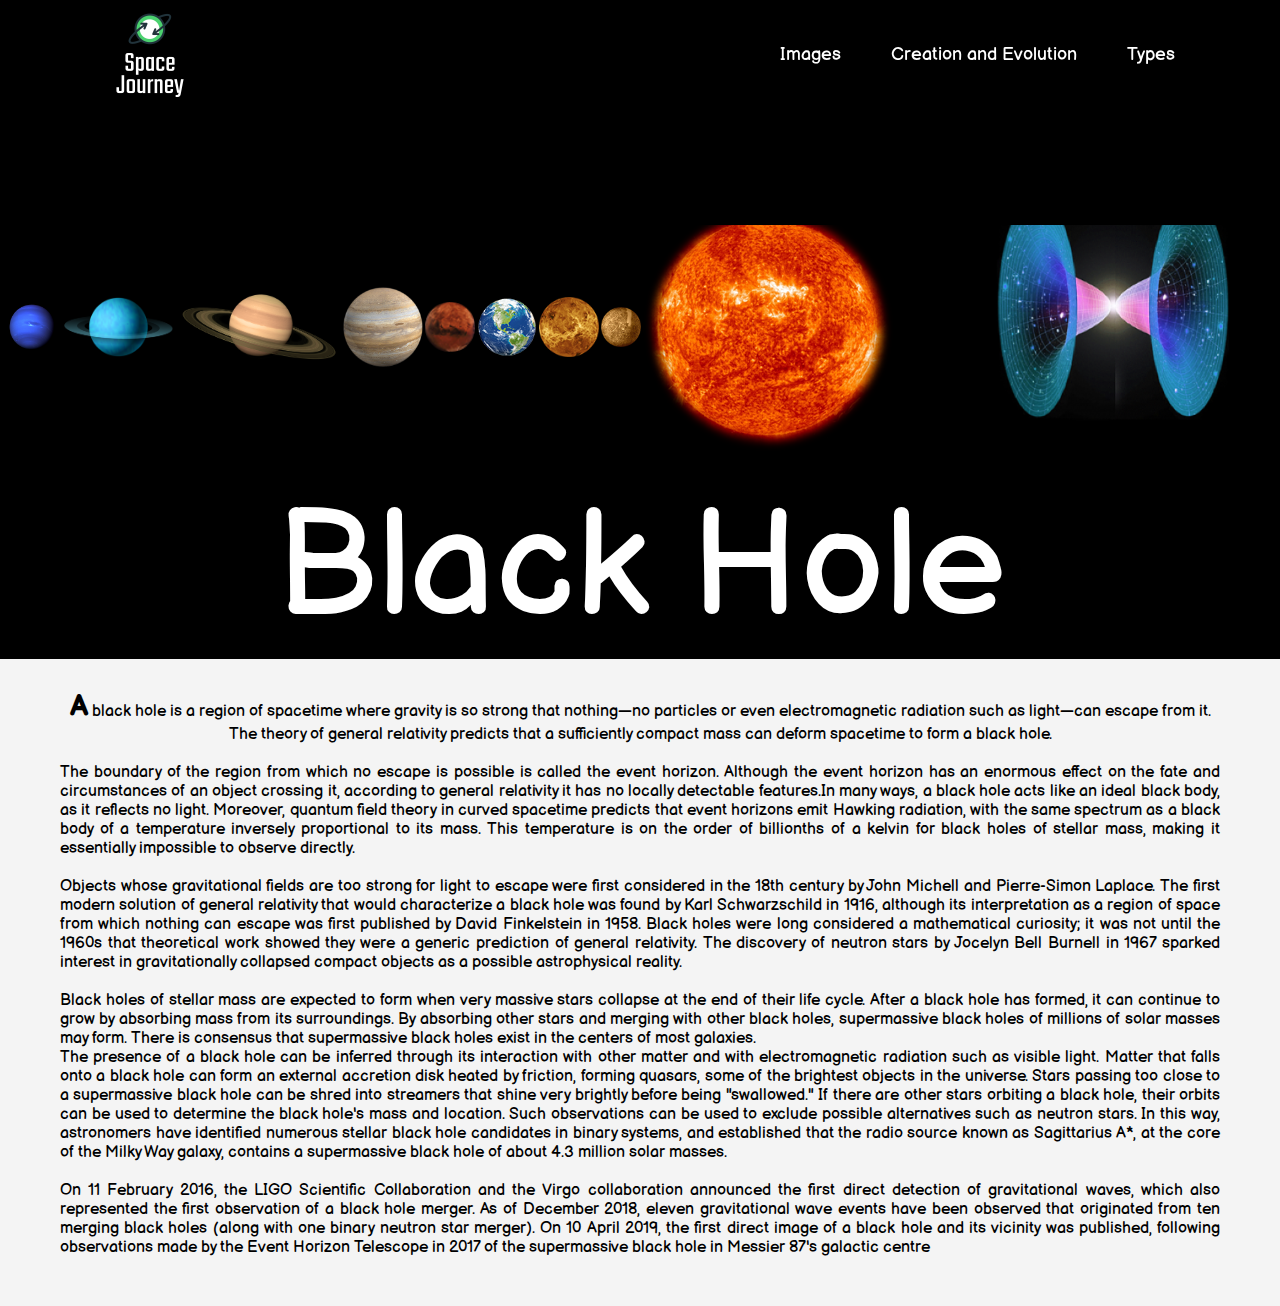
<file: index.html>
<!DOCTYPE html>
<html lang="en">

<head>
    <meta charset="UTF-8">
    <meta http-equiv="X-UA-Compatible" content="IE=edge">
    <meta name="viewport" content="width=device-width, initial-scale=1.0">
    <link rel="stylesheet" type="text/css" href="style.css">
    <link rel="icon" href="sj logo white text.png">
    <title>Space Journey</title>
</head>

<body>
    <section class="navbar_sec">
        <header class="navbar_head">
            <a href="index.html">
                <img id="sjlogo"src="sj logo white text.png" alt="sjlogo">
                <!--<h4 class="logo"> Space Journey</h4>-->
            </a>
            <ul>
                <li><a href="parallex.html">Images</a></li>
                <li><a href="creation_and_evolution.html">Creation and Evolution</a></li>
                <!--<li><a href="#">News</a></li>-->
                <li><a href="#">Types</a></li>
                <!--<li><a href="#">Recent Discoveries</a></li>-->
            </ul>
        </header>
    </section>
    <section class="animation">
        <header>
            <table>
                <tr>
                    <td><img id="neptune_css" src="9neptune.png" alt="Neptune"></td>
                    <td><img id="uranus_css" src="8Uranus.png" alt="Uranus"></td>
                    <td><img id="saturn_css" src="7saturn.png" alt="Saturn"></td>
                    <td><img id="jupiter_css" src="6jupiter.png" alt="Jupiter"></td>
                    <td><img id="mars_css" src="5mars.png" alt="Mars"></td>
                    <td><img id="earth_css" src="4earth.png" alt="Earth"></td>
                    <td><img id="venus_css" src="3venus.png" alt="Venus"></td>
                    <td><img id="mercury_css" src="2mercury.png" alt="Mercury"></td>
                    <td><img id="sun_css" src="1sun.png" alt="Sun"></td>
                    <!--<th><img id="blackhole_css" src="/Resources/planets/10blackhole.png" alt="Blackhole"></th>-->
                </tr>
            </table>
            <img id="blackhole_css" src="10blackhole.png" alt="Blackhole">
        </header>
    </section>

    <section class="sec1_d" id="topic">
        <p>Black Hole</p>
        <!--<p>Lorem ipsum dolor sit amet consectetur adipisicing elit. Quas consequatur reprehenderit distinctio dolores quisquam qui doloribus ipsum. Dolorem laborum ducimus possimus facere repudiandae autem recusandae fugit ut. Impedit, excepturi deserunt? Cum, expedita ad pariatur iusto veniam, id in beatae, ducimus eaque deserunt aperiam labore exercitationem explicabo. Nisi at officia est quisquam soluta voluptatibus accusantium dolores voluptatum aliquam nulla quas, natus quo temporibus rem beatae excepturi magnam cum voluptates rerum illum ad ipsam exercitationem quam. At sint corrupti dolorem reiciendis voluptatibus quas excepturi fuga nihil similique, iste consectetur iusto sapiente ad eum accusantium expedita quasi fugit voluptates voluptatem optio nemo quos quam sed? Placeat, recusandae sit vitae in laborum, culpa doloremque id sed fugiat a quia tenetur sapiente pariatur unde blanditiis nemo temporibus corrupti optio perspiciatis mollitia, quod autem. Ad quam nobis, impedit fugit distinctio reiciendis deleniti libero, ab itaque perspiciatis cumque architecto. Id beatae veritatis vero ad esse, aspernatur eligendi.</p>-->
    </section>
    <section class="sec1 sec1_l" id="para">
        <p><h1>A</h1> black hole is a region of spacetime where gravity is so strong that nothing—no particles or even
            electromagnetic radiation such as light—can escape from it. The theory of general relativity predicts
            that a sufficiently compact mass can deform spacetime to form a black hole.</p><br>

         <p>The boundary of the region from which no escape is possible is called the event horizon. Although the event
            horizon has an enormous effect on the fate and circumstances of an object crossing it, according to general
            relativity it has no locally detectable features.In many ways, a black hole acts like an ideal black
            body, as it reflects no light. Moreover, quantum field theory in curved spacetime predicts that event
            horizons emit Hawking radiation, with the same spectrum as a black body of a temperature inversely
            proportional to its mass. This temperature is on the order of billionths of a kelvin for black holes of
            stellar mass, making it essentially impossible to observe directly.</p><br>

            <p>   Objects whose gravitational fields are too strong for light to escape were first considered in the 18th
            century by John Michell and Pierre-Simon Laplace. The first modern solution of general relativity that
            would characterize a black hole was found by Karl Schwarzschild in 1916, although its interpretation as a
            region of space from which nothing can escape was first published by David Finkelstein in 1958. Black holes
            were long considered a mathematical curiosity; it was not until the 1960s that theoretical work showed they
            were a generic prediction of general relativity. The discovery of neutron stars by Jocelyn Bell Burnell in
            1967 sparked interest in gravitationally collapsed compact objects as a possible astrophysical reality.</p><br>

            <p>Black holes of stellar mass are expected to form when very massive stars collapse at the end of their life
            cycle. After a black hole has formed, it can continue to grow by absorbing mass from its surroundings. By
            absorbing other stars and merging with other black holes, supermassive black holes of millions of solar
            masses may form. There is consensus that supermassive black holes exist in the centers of most
            galaxies.</p>

            <p>The presence of a black hole can be inferred through its interaction with other matter and with
            electromagnetic radiation such as visible light. Matter that falls onto a black hole can form an external
            accretion disk heated by friction, forming quasars, some of the brightest objects in the universe. Stars
            passing too close to a supermassive black hole can be shred into streamers that shine very brightly before
            being "swallowed." If there are other stars orbiting a black hole, their orbits can be used to determine
            the black hole's mass and location. Such observations can be used to exclude possible alternatives such as
            neutron stars. In this way, astronomers have identified numerous stellar black hole candidates in binary
            systems, and established that the radio source known as Sagittarius A*, at the core of the Milky Way galaxy,
            contains a supermassive black hole of about 4.3 million solar masses.</p><br>

            <p>On 11 February 2016, the LIGO Scientific Collaboration and the Virgo collaboration announced the first
            direct detection of gravitational waves, which also represented the first observation of a black hole
            merger. As of December 2018, eleven gravitational wave events have been observed that originated from ten
            merging black holes (along with one binary neutron star merger). On 10 April 2019, the first direct
            image of a black hole and its vicinity was published, following observations made by the Event Horizon
            Telescope in 2017 of the supermassive black hole in Messier 87's galactic centre</p><br>
        <!--<p>Lorem ipsum dolor sit amet consectetur adipisicing elit. Quas consequatur reprehenderit distinctio dolores quisquam qui doloribus ipsum. Dolorem laborum ducimus possimus facere repudiandae autem recusandae fugit ut. Impedit, excepturi deserunt? Cum, expedita ad pariatur iusto veniam, id in beatae, ducimus eaque deserunt aperiam labore exercitationem explicabo. Nisi at officia est quisquam soluta voluptatibus accusantium dolores voluptatum aliquam nulla quas, natus quo temporibus rem beatae excepturi magnam cum voluptates rerum illum ad ipsam exercitationem quam. At sint corrupti dolorem reiciendis voluptatibus quas excepturi fuga nihil similique, iste consectetur iusto sapiente ad eum accusantium expedita quasi fugit voluptates voluptatem optio nemo quos quam sed? Placeat, recusandae sit vitae in laborum, culpa doloremque id sed fugiat a quia tenetur sapiente pariatur unde blanditiis nemo temporibus corrupti optio perspiciatis mollitia, quod autem. Ad quam nobis, impedit fugit distinctio reiciendis deleniti libero, ab itaque perspiciatis cumque architecto. Id beatae veritatis vero ad esse, aspernatur eligendi.</p>-->
    </section>
    <section>
        <div class="image1">
            <!--Image 1-->
            <!--<img src="/Resources/images/ALMA telescope spies a supermassive black hole's spinning disk.jpg" alt="">-->
        </div>
    </section>  
</body>

</html>
</file>
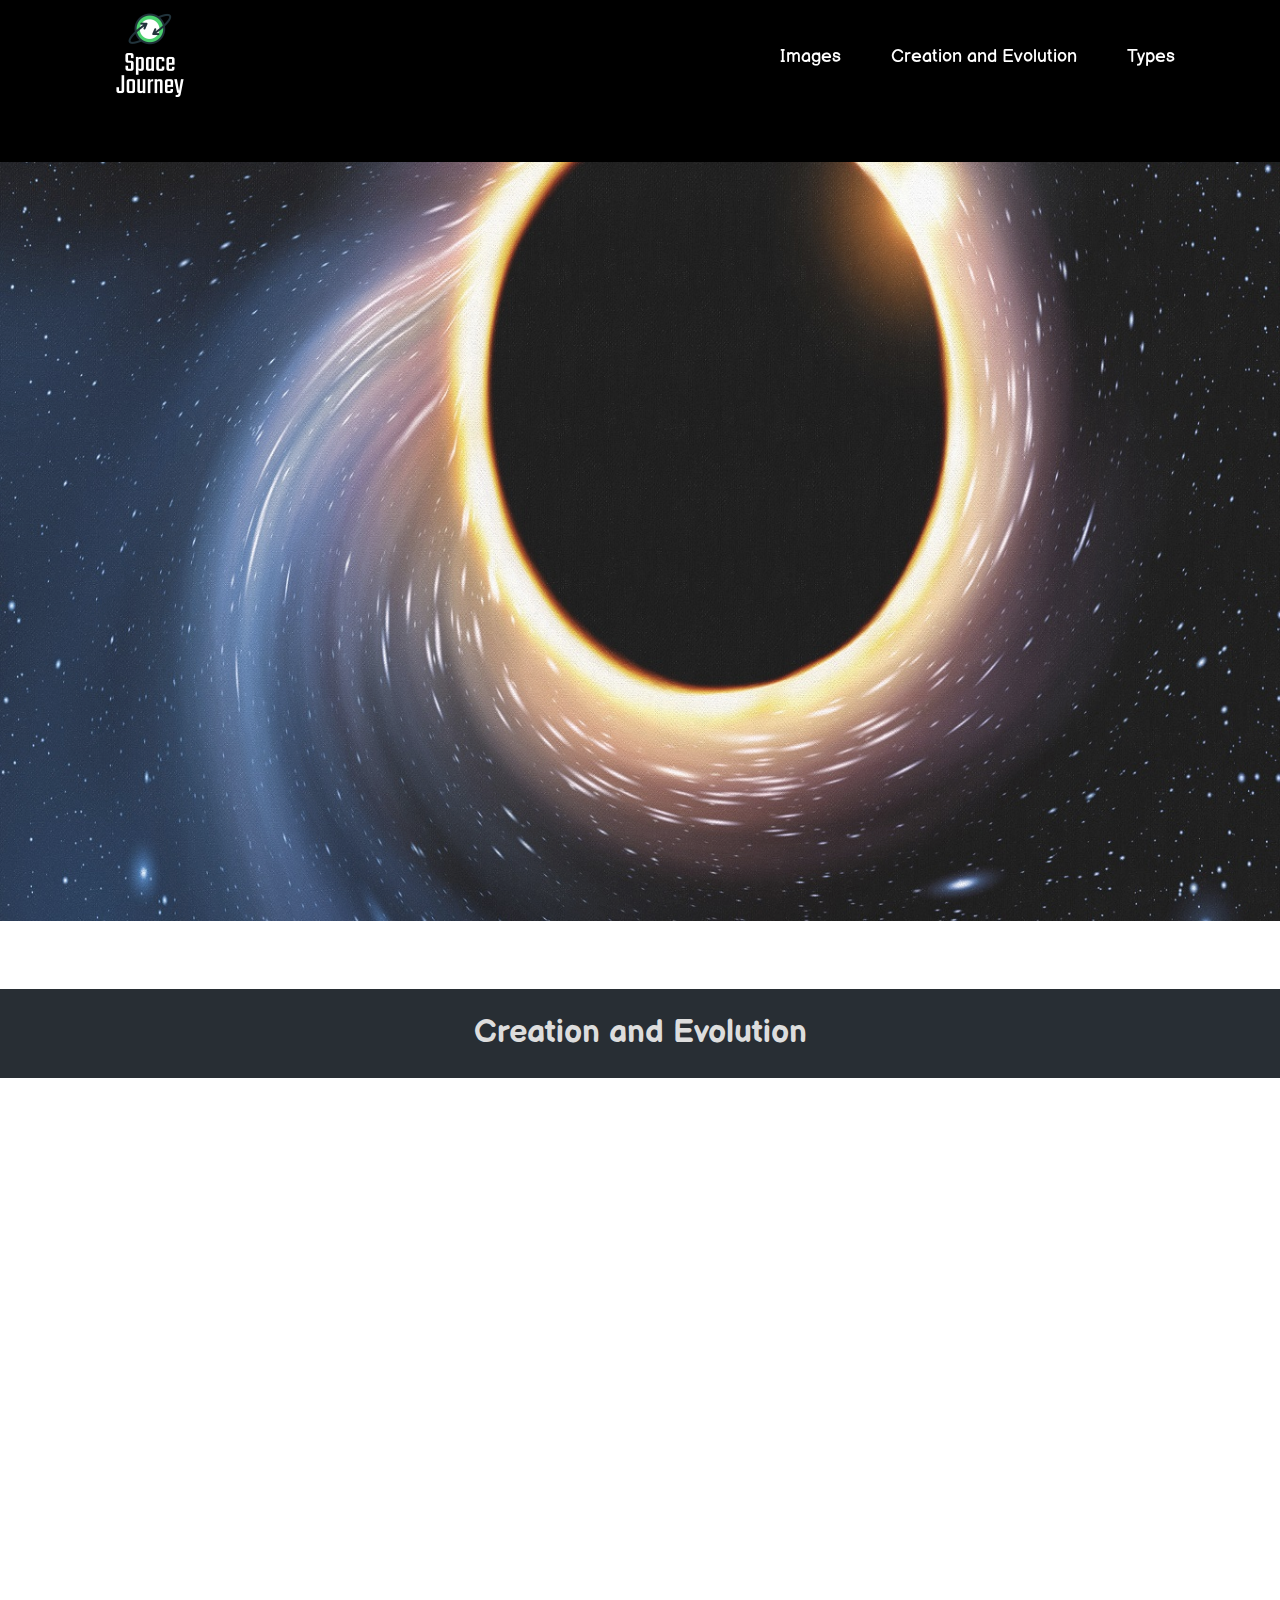
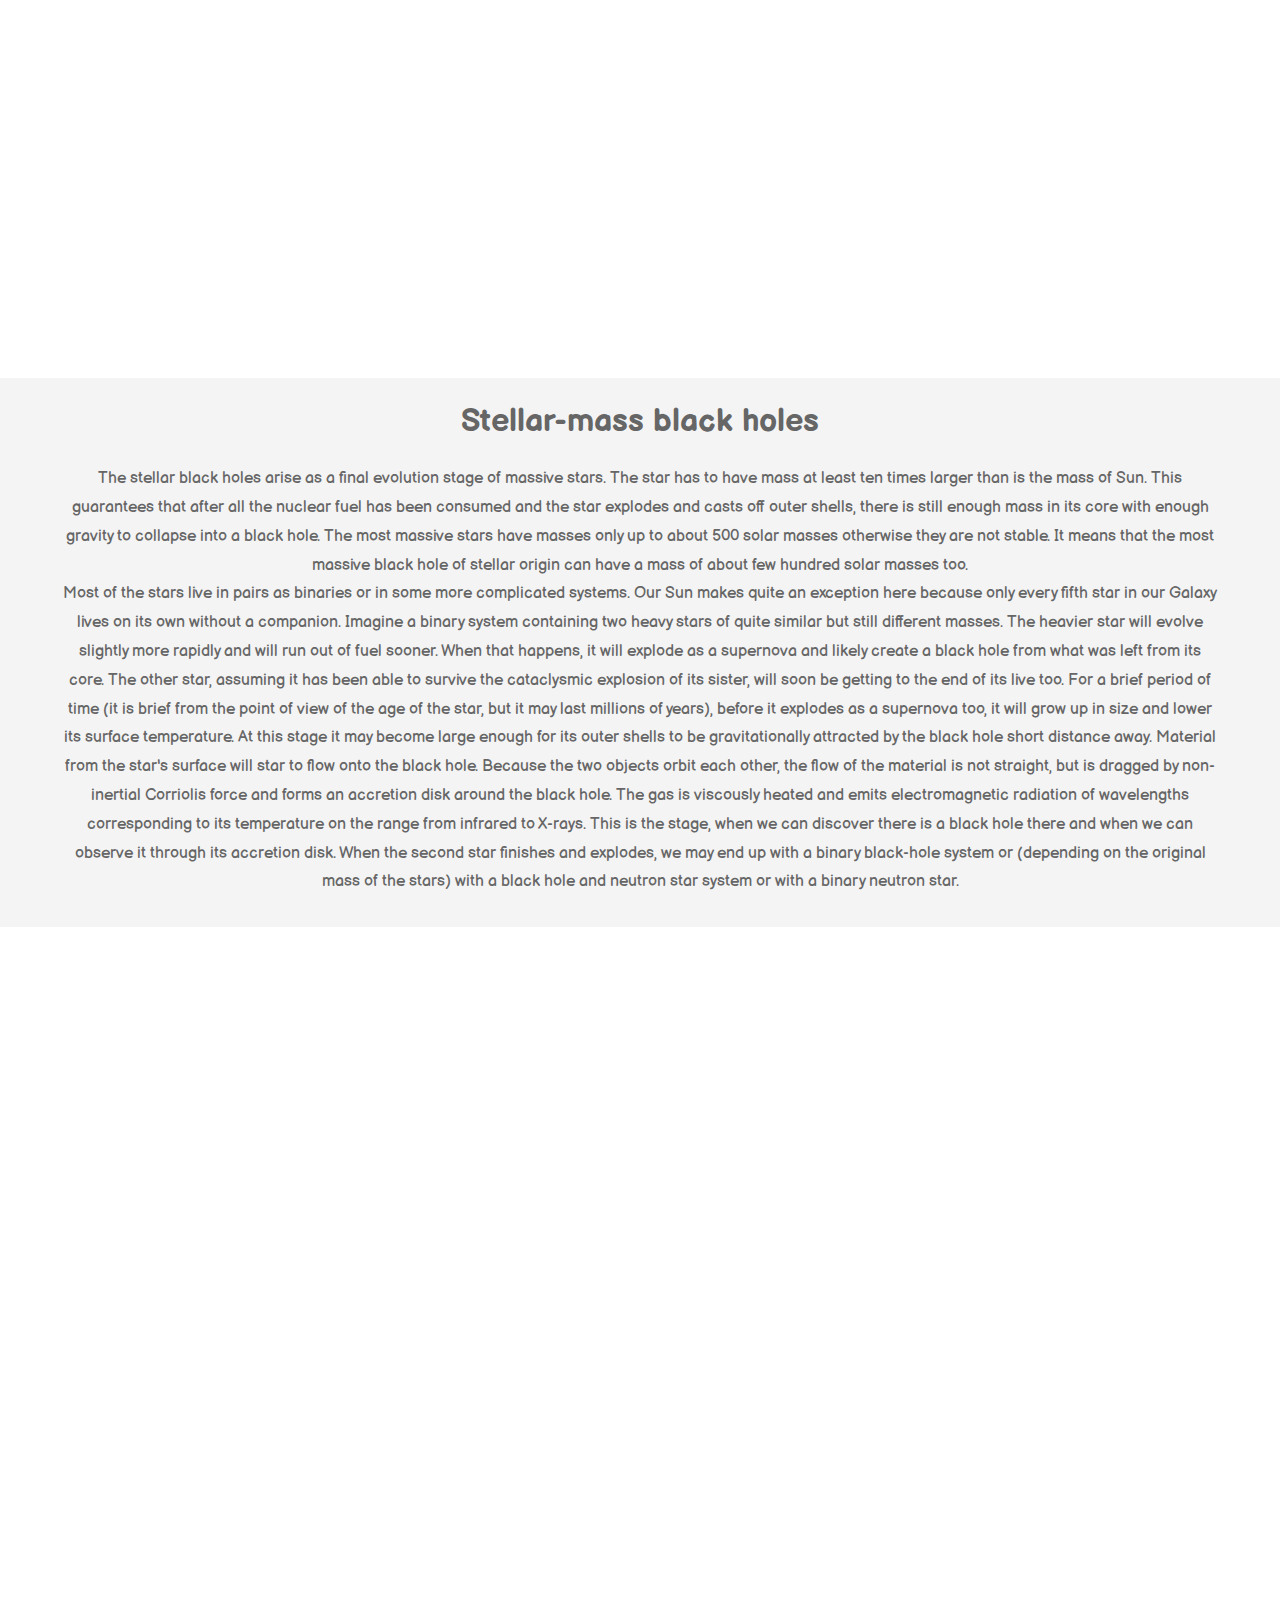
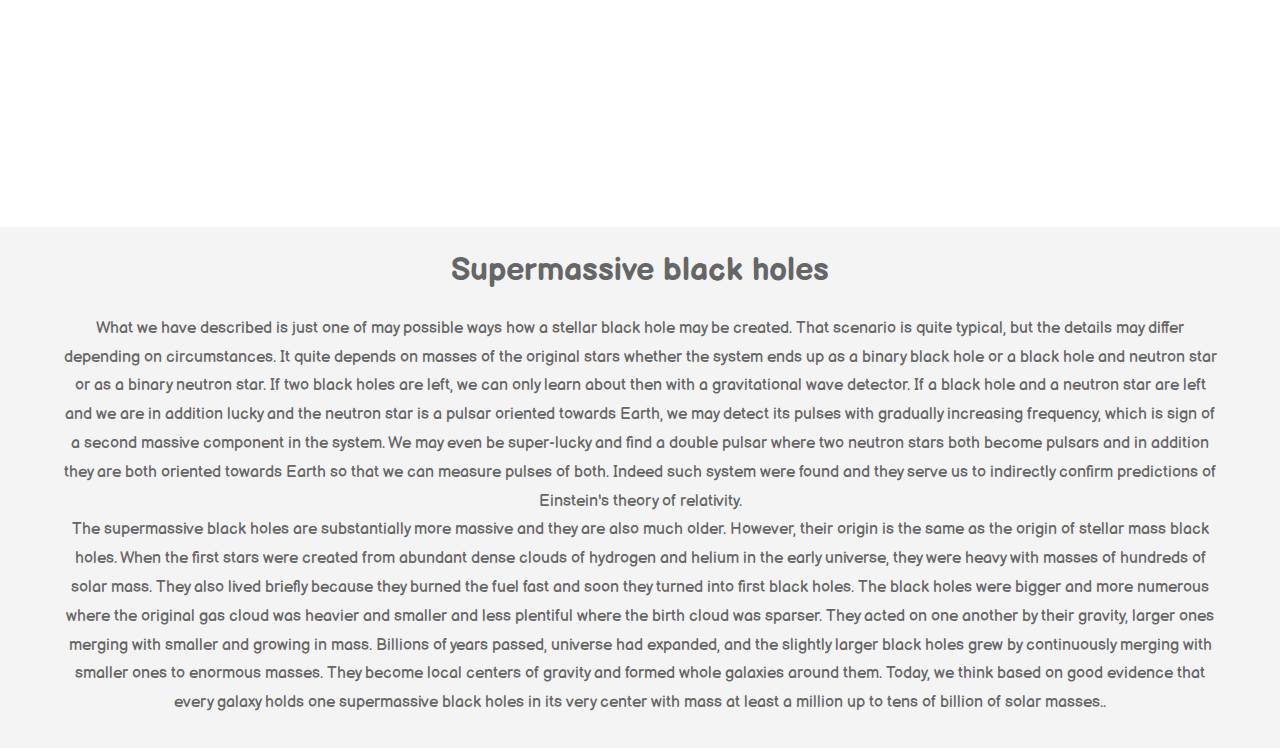
<file: creation_and_evolution.html>
<!DOCTYPE html>
<html lang="en">

<head>
    <meta charset="UTF-8">
    <meta http-equiv="X-UA-Compatible" content="IE=edge">
    <meta name="viewport" content="width=device-width, initial-scale=1.0">
    <link rel="stylesheet" href="parallex_style.css">
    <link rel="icon" href="sj logo white text.png">
    <title>Creation and evolution</title>
</head>

<body>
    <section class="navbar_sec">
        <header class="navbar_head">
            <a href="index.html">
                <img id="sjlogo" src="sj logo white text.png" alt="sjlogo">
                <!--<h4 class="logo"> Space Journey</h4>-->
            </a>
            <ul>
                <li><a href="parallex.html">Images</a></li>
                <li><a href="creation_and_evolution.html">Creation and Evolution</a></li>
                <!--<li><a href="#">News</a></li>-->
                <li><a href="#">Types</a></li>
                <!--<li><a href="#">Recent Discoveries</a></li>-->
            </ul>
        </header>
    </section>

    <section class=" s1 s1_l">
        <h1>Types Of Black Holes</h1>
        <!--<p>Lorem ipsum dolor sit amet consectetur adipisicing elit. Quas consequatur reprehenderit distinctio dolores quisquam qui doloribus ipsum. Dolorem laborum ducimus possimus facere repudiandae autem recusandae fugit ut. Impedit, excepturi deserunt? Cum, expedita ad pariatur iusto veniam, id in beatae, ducimus eaque deserunt aperiam labore exercitationem explicabo. Nisi at officia est quisquam soluta voluptatibus accusantium dolores voluptatum aliquam nulla quas, natus quo temporibus rem beatae excepturi magnam cum voluptates rerum illum ad ipsam exercitationem quam. At sint corrupti dolorem reiciendis voluptatibus quas excepturi fuga nihil similique, iste consectetur iusto sapiente ad eum accusantium expedita quasi fugit voluptates voluptatem optio nemo quos quam sed? Placeat, recusandae sit vitae in laborum, culpa doloremque id sed fugiat a quia tenetur sapiente pariatur unde blanditiis nemo temporibus corrupti optio perspiciatis mollitia, quod autem. Ad quam nobis, impedit fugit distinctio reiciendis deleniti libero, ab itaque perspiciatis cumque architecto. Id beatae veritatis vero ad esse, aspernatur eligendi.</p>-->
    </section>

    <div class="imge_2">
        <div class="div_text">
            <!--img 2-->
        </div>
    </div>

    <section class=" s1 s1_d">
        <h1>Creation and Evolution</h1>
        <!--<p>Lorem ipsum dolor sit amet consectetur adipisicing elit. Quas consequatur reprehenderit distinctio dolores quisquam qui doloribus ipsum. Dolorem laborum ducimus possimus facere repudiandae autem recusandae fugit ut. Impedit, excepturi deserunt? Cum, expedita ad pariatur iusto veniam, id in beatae, ducimus eaque deserunt aperiam labore exercitationem explicabo. Nisi at officia est quisquam soluta voluptatibus accusantium dolores voluptatum aliquam nulla quas, natus quo temporibus rem beatae excepturi magnam cum voluptates rerum illum ad ipsam exercitationem quam. At sint corrupti dolorem reiciendis voluptatibus quas excepturi fuga nihil similique, iste consectetur iusto sapiente ad eum accusantium expedita quasi fugit voluptates voluptatem optio nemo quos quam sed? Placeat, recusandae sit vitae in laborum, culpa doloremque id sed fugiat a quia tenetur sapiente pariatur unde blanditiis nemo temporibus corrupti optio perspiciatis mollitia, quod autem. Ad quam nobis, impedit fugit distinctio reiciendis deleniti libero, ab itaque perspiciatis cumque architecto. Id beatae veritatis vero ad esse, aspernatur eligendi.</p>-->
    </section>

    <div class="imge_3">
        <div class="div_text">
            <!--Image 3-->
        </div>
    </div>

    <section class=" s1 s1_l">
        <h1>Stellar-mass black holes</h1><br>
        <p>The stellar black holes arise as a final evolution stage of massive stars. The star has to have mass at
            least ten times larger than is the mass of Sun. This guarantees that after all the nuclear fuel has been
            consumed and the star explodes and casts off outer shells, there is still enough mass in its core with
            enough gravity to collapse into a black hole. The most massive stars have masses only up to about 500 solar
            masses otherwise they are not stable. It means that the most massive black hole of stellar origin can have a
            mass of about few hundred solar masses too.</p>

        <p>Most of the stars live in pairs as binaries or in some more complicated systems. Our Sun makes quite an
            exception here because only every fifth star in our Galaxy lives on its own without a companion. Imagine a
            binary system containing two heavy stars of quite similar but still different masses. The heavier star will
            evolve slightly more rapidly and will run out of fuel sooner. When that happens, it will explode as a
            supernova and likely create a black hole from what was left from its core. The other star, assuming it has
            been able to survive the cataclysmic explosion of its sister, will soon be getting to the end of its live
            too. For a brief period of time (it is brief from the point of view of the age of the star, but it may last
            millions of years), before it explodes as a supernova too, it will grow up in size and lower its surface
            temperature. At this stage it may become large enough for its outer shells to be gravitationally attracted
            by the black hole short distance away. Material from the star's surface will star to flow onto the black
            hole. Because the two objects orbit each other, the flow of the material is not straight, but is dragged by
            non-inertial Corriolis force and forms an accretion disk around the black hole. The gas is viscously heated
            and emits electromagnetic radiation of wavelengths corresponding to its temperature on the range from
            infrared to X-rays. This is the stage, when we can discover there is a black hole there and when we can
            observe it through its accretion disk. When the second star finishes and explodes, we may end up with a
            binary black-hole system or (depending on the original mass of the stars) with a black hole and neutron star
            system or with a binary neutron star.
        <p>

            <!--<p>Lorem ipsum dolor sit amet consectetur adipisicing elit. Quas consequatur reprehenderit distinctio dolores quisquam qui doloribus ipsum. Dolorem laborum ducimus possimus facere repudiandae autem recusandae fugit ut. Impedit, excepturi deserunt? Cum, expedita ad pariatur iusto veniam, id in beatae, ducimus eaque deserunt aperiam labore exercitationem explicabo. Nisi at officia est quisquam soluta voluptatibus accusantium dolores voluptatum aliquam nulla quas, natus quo temporibus rem beatae excepturi magnam cum voluptates rerum illum ad ipsam exercitationem quam. At sint corrupti dolorem reiciendis voluptatibus quas excepturi fuga nihil similique, iste consectetur iusto sapiente ad eum accusantium expedita quasi fugit voluptates voluptatem optio nemo quos quam sed? Placeat, recusandae sit vitae in laborum, culpa doloremque id sed fugiat a quia tenetur sapiente pariatur unde blanditiis nemo temporibus corrupti optio perspiciatis mollitia, quod autem. Ad quam nobis, impedit fugit distinctio reiciendis deleniti libero, ab itaque perspiciatis cumque architecto. Id beatae veritatis vero ad esse, aspernatur eligendi.</p>-->
    </section>
    <div class="imge_4">
        <div class="div_text">
            <!--Image 3-->
        </div>
    </div>

    <section class=" s1 s1_l">
        <h1>Supermassive black holes</h1><br>
        <p> What we have described is just one of may possible ways how a stellar black hole may be created. That
            scenario is quite typical, but the details may differ depending on circumstances. It quite depends on masses
            of the original stars whether the system ends up as a binary black hole or a black hole and neutron star or
            as a binary neutron star. If two black holes are left, we can only learn about then with a gravitational
            wave detector. If a black hole and a neutron star are left and we are in addition lucky and the neutron star
            is a pulsar oriented towards Earth, we may detect its pulses with gradually increasing frequency, which is
            sign of a second massive component in the system. We may even be super-lucky and find a double pulsar where
            two neutron stars both become pulsars and in addition they are both oriented towards Earth so that we can
            measure pulses of both. Indeed such system were found and they serve us to indirectly confirm predictions of
            Einstein's theory of relativity.</p>

            
           <p>The supermassive black holes are substantially more massive and they are also much older. However, their
            origin is the same as the origin of stellar mass black holes. When the first stars were created from
            abundant dense clouds of hydrogen and helium in the early universe, they were heavy with masses of hundreds
            of solar mass. They also lived briefly because they burned the fuel fast and soon they turned into first
            black holes. The black holes were bigger and more numerous where the original gas cloud was heavier and
            smaller and less plentiful where the birth cloud was sparser. They acted on one another by their gravity,
            larger ones merging with smaller and growing in mass. Billions of years passed, universe had expanded, and
            the slightly larger black holes grew by continuously merging with smaller ones to enormous masses. They
            become local centers of gravity and formed whole galaxies around them. Today, we think based on good
            evidence that every galaxy holds one supermassive black holes in its very center with mass at least a
            million up to tens of billion of solar masses..</p>
    </section>

</body>

</html>
</file>
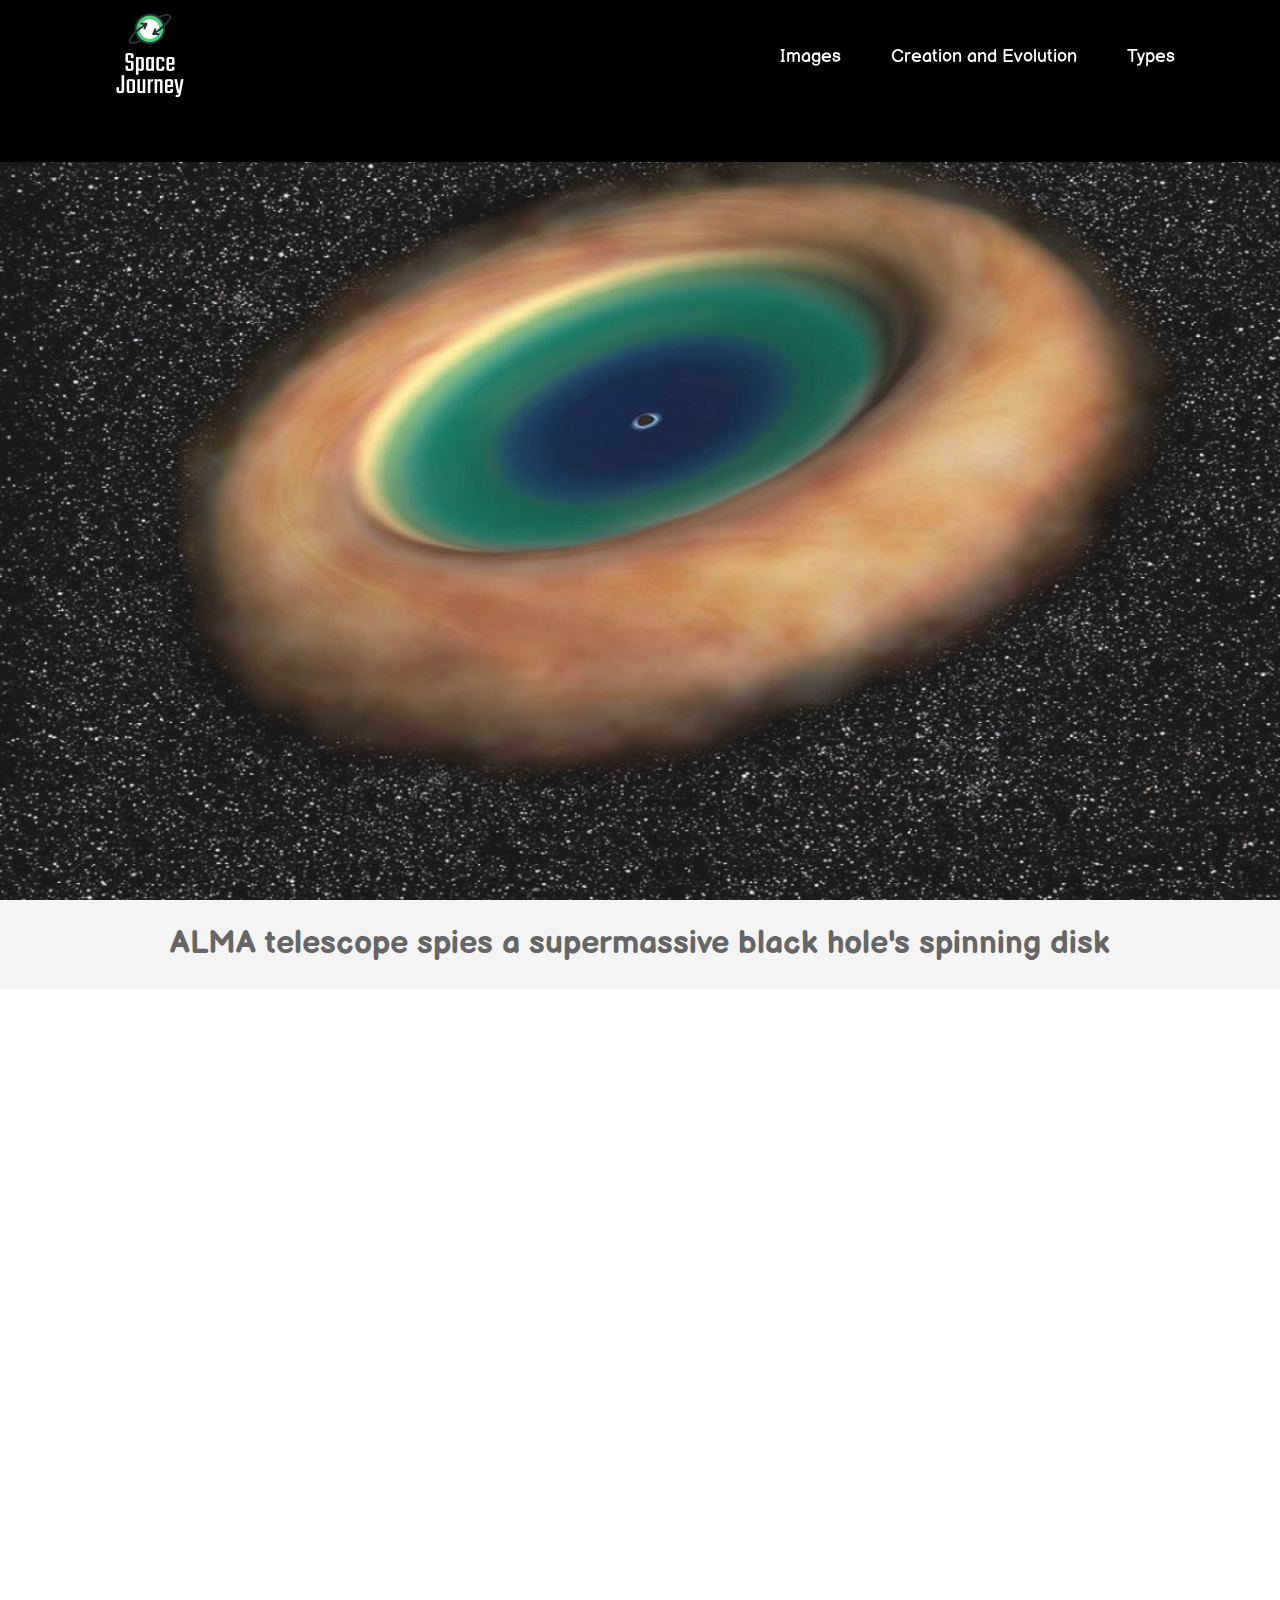
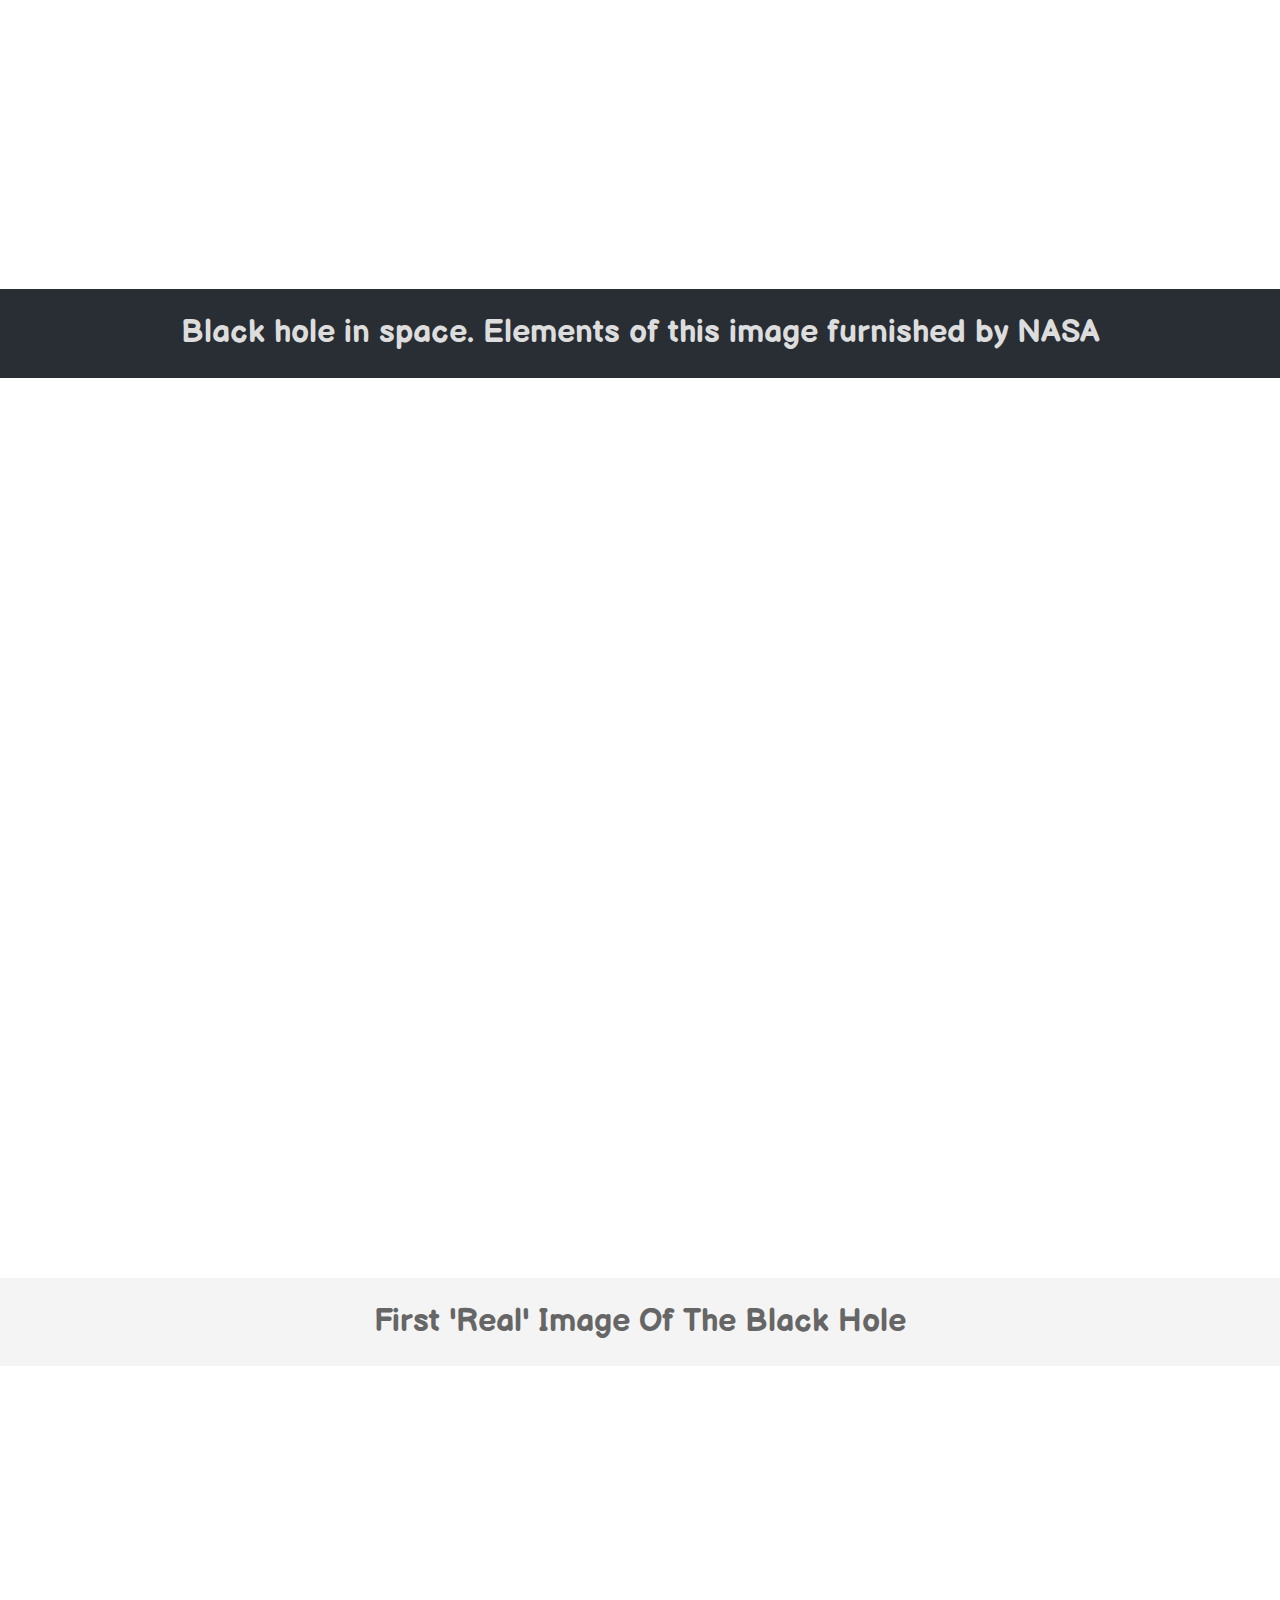
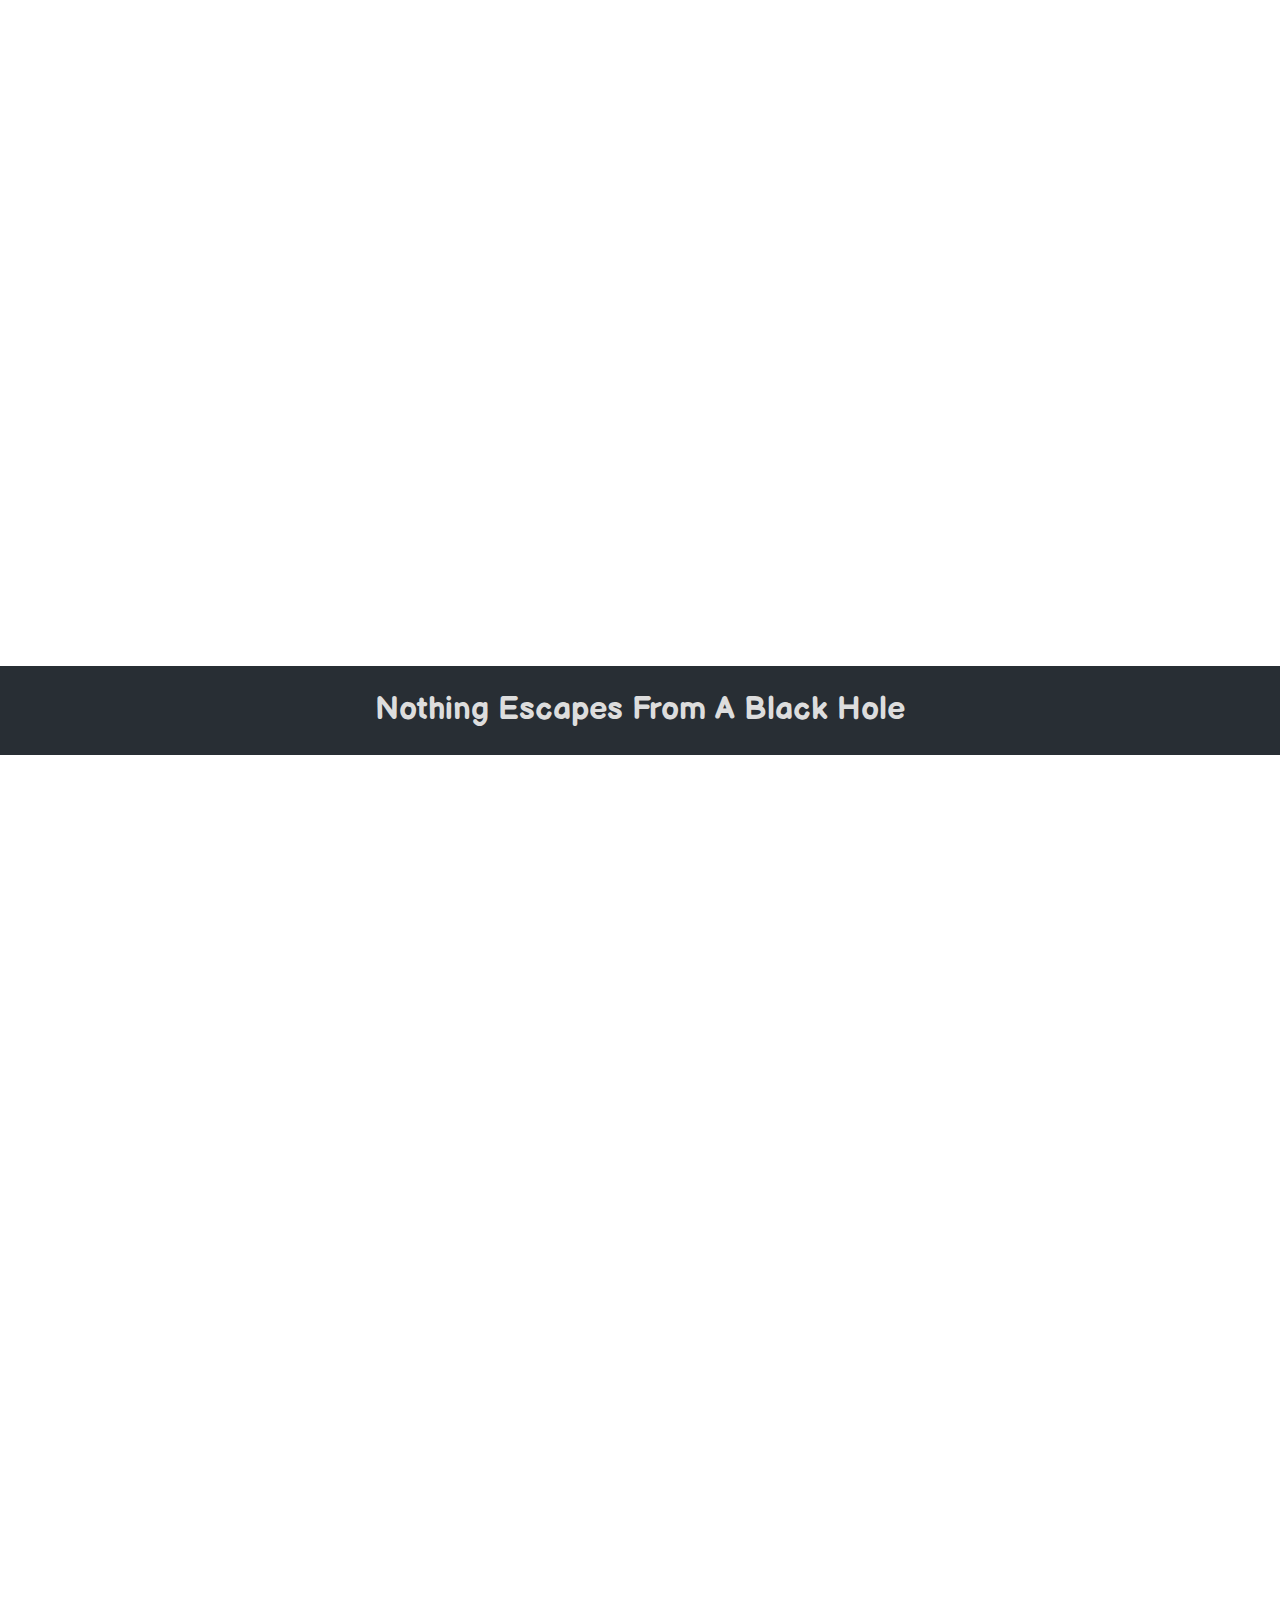
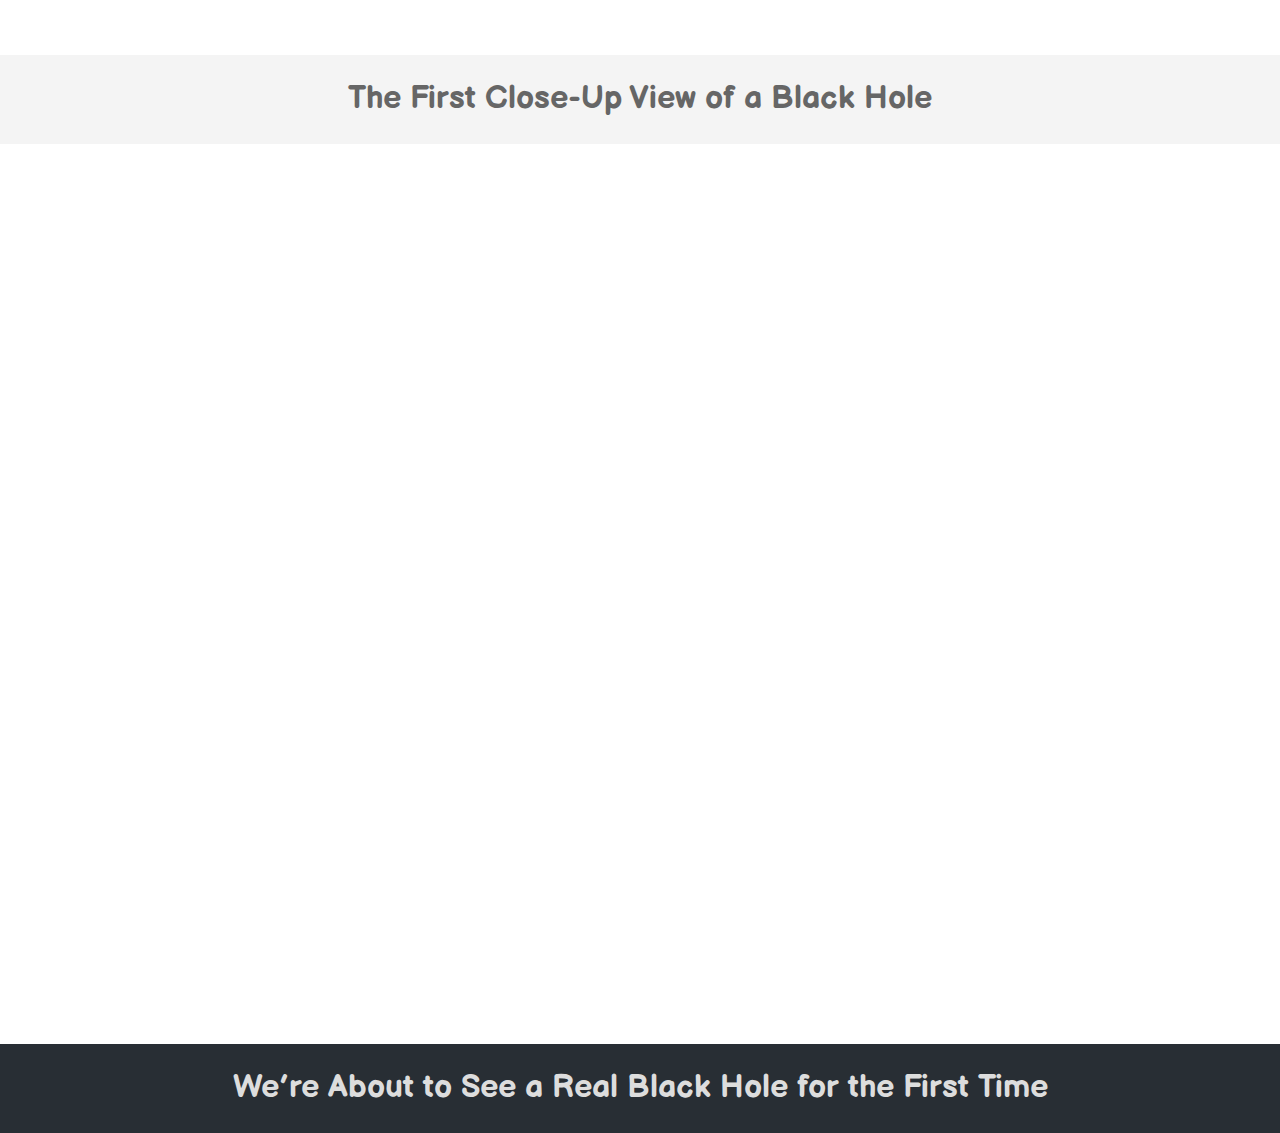
<file: parallex.html>
<!DOCTYPE html>
<html lang="en">
<head>
    <meta charset="UTF-8">
    <meta http-equiv="X-UA-Compatible" content="IE=edge">
    <meta name="viewport" content="width=device-width, initial-scale=1.0">
    <link rel="stylesheet" href="parallex_style.css">
    <link rel="icon" href="sj logo white text.png">
    <title>Parallex</title>
</head>
<body>
    <section class="navbar_sec">
        <header class="navbar_head">
            <a href="index.html">
                <img id="sjlogo"src="sj logo white text.png" alt="sjlogo">
                <!--<h4 class="logo"> Space Journey</h4>-->
            </a>
            <ul>
                <li><a href="parallex.html">Images</a></li>
                <li><a href="creation_and_evolution.html">Creation and Evolution</a></li>
                <!--<li><a href="#">News</a></li>-->
                <li><a href="#">Types</a></li>
                <!--<li><a href="#">Recent Discoveries</a></li>-->
            </ul>
        </header>
    </section>

    <div class="img_1">
        <div class="div_text">
            <!--image 1-->
        </div>
    </div>

    <section class=" s1 s1_l">
        <h1>ALMA telescope spies a supermassive black hole's spinning disk</h1>
        <!--<p>Lorem ipsum dolor sit amet consectetur adipisicing elit. Quas consequatur reprehenderit distinctio dolores quisquam qui doloribus ipsum. Dolorem laborum ducimus possimus facere repudiandae autem recusandae fugit ut. Impedit, excepturi deserunt? Cum, expedita ad pariatur iusto veniam, id in beatae, ducimus eaque deserunt aperiam labore exercitationem explicabo. Nisi at officia est quisquam soluta voluptatibus accusantium dolores voluptatum aliquam nulla quas, natus quo temporibus rem beatae excepturi magnam cum voluptates rerum illum ad ipsam exercitationem quam. At sint corrupti dolorem reiciendis voluptatibus quas excepturi fuga nihil similique, iste consectetur iusto sapiente ad eum accusantium expedita quasi fugit voluptates voluptatem optio nemo quos quam sed? Placeat, recusandae sit vitae in laborum, culpa doloremque id sed fugiat a quia tenetur sapiente pariatur unde blanditiis nemo temporibus corrupti optio perspiciatis mollitia, quod autem. Ad quam nobis, impedit fugit distinctio reiciendis deleniti libero, ab itaque perspiciatis cumque architecto. Id beatae veritatis vero ad esse, aspernatur eligendi.</p>-->
    </section>

    <div class="img_2">
        <div class="div_text">
                <!--img 2-->
        </div>
    </div>

    <section class=" s1 s1_d">
        <h1>Black hole in space. Elements of this image furnished by NASA</h1>
        <!--<p>Lorem ipsum dolor sit amet consectetur adipisicing elit. Quas consequatur reprehenderit distinctio dolores quisquam qui doloribus ipsum. Dolorem laborum ducimus possimus facere repudiandae autem recusandae fugit ut. Impedit, excepturi deserunt? Cum, expedita ad pariatur iusto veniam, id in beatae, ducimus eaque deserunt aperiam labore exercitationem explicabo. Nisi at officia est quisquam soluta voluptatibus accusantium dolores voluptatum aliquam nulla quas, natus quo temporibus rem beatae excepturi magnam cum voluptates rerum illum ad ipsam exercitationem quam. At sint corrupti dolorem reiciendis voluptatibus quas excepturi fuga nihil similique, iste consectetur iusto sapiente ad eum accusantium expedita quasi fugit voluptates voluptatem optio nemo quos quam sed? Placeat, recusandae sit vitae in laborum, culpa doloremque id sed fugiat a quia tenetur sapiente pariatur unde blanditiis nemo temporibus corrupti optio perspiciatis mollitia, quod autem. Ad quam nobis, impedit fugit distinctio reiciendis deleniti libero, ab itaque perspiciatis cumque architecto. Id beatae veritatis vero ad esse, aspernatur eligendi.</p>-->
    </section>

    <div class="img_3">
        <div class="div_text">
                <!--Image 3-->
        </div>
    </div>

    <section class=" s1 s1_l">
        <h1>First 'Real' Image Of The Black Hole</h1>
        <!--<p>Lorem ipsum dolor sit amet consectetur adipisicing elit. Quas consequatur reprehenderit distinctio dolores quisquam qui doloribus ipsum. Dolorem laborum ducimus possimus facere repudiandae autem recusandae fugit ut. Impedit, excepturi deserunt? Cum, expedita ad pariatur iusto veniam, id in beatae, ducimus eaque deserunt aperiam labore exercitationem explicabo. Nisi at officia est quisquam soluta voluptatibus accusantium dolores voluptatum aliquam nulla quas, natus quo temporibus rem beatae excepturi magnam cum voluptates rerum illum ad ipsam exercitationem quam. At sint corrupti dolorem reiciendis voluptatibus quas excepturi fuga nihil similique, iste consectetur iusto sapiente ad eum accusantium expedita quasi fugit voluptates voluptatem optio nemo quos quam sed? Placeat, recusandae sit vitae in laborum, culpa doloremque id sed fugiat a quia tenetur sapiente pariatur unde blanditiis nemo temporibus corrupti optio perspiciatis mollitia, quod autem. Ad quam nobis, impedit fugit distinctio reiciendis deleniti libero, ab itaque perspiciatis cumque architecto. Id beatae veritatis vero ad esse, aspernatur eligendi.</p>-->
    </section>

    <div class="img_4">
        <div class="div_text">
                <!--Image 4-->
        </div>
    </div>

    <section class=" s1 s1_d">
        <h1>Nothing Escapes From A Black Hole</h1>
        <!--<p>Lorem ipsum dolor sit amet consectetur adipisicing elit. Quas consequatur reprehenderit distinctio dolores quisquam qui doloribus ipsum. Dolorem laborum ducimus possimus facere repudiandae autem recusandae fugit ut. Impedit, excepturi deserunt? Cum, expedita ad pariatur iusto veniam, id in beatae, ducimus eaque deserunt aperiam labore exercitationem explicabo. Nisi at officia est quisquam soluta voluptatibus accusantium dolores voluptatum aliquam nulla quas, natus quo temporibus rem beatae excepturi magnam cum voluptates rerum illum ad ipsam exercitationem quam. At sint corrupti dolorem reiciendis voluptatibus quas excepturi fuga nihil similique, iste consectetur iusto sapiente ad eum accusantium expedita quasi fugit voluptates voluptatem optio nemo quos quam sed? Placeat, recusandae sit vitae in laborum, culpa doloremque id sed fugiat a quia tenetur sapiente pariatur unde blanditiis nemo temporibus corrupti optio perspiciatis mollitia, quod autem. Ad quam nobis, impedit fugit distinctio reiciendis deleniti libero, ab itaque perspiciatis cumque architecto. Id beatae veritatis vero ad esse, aspernatur eligendi.</p>-->
    </section>

    <div class="img_5">
        <div class="div_text">
        
                <!--Image 5-->
        </div>
    </div>

    <section class=" s1 s1_l">
        <h1>The First Close-Up View of a Black Hole</h1>
        <!--<p>Lorem ipsum dolor sit amet consectetur adipisicing elit. Quas consequatur reprehenderit distinctio dolores quisquam qui doloribus ipsum. Dolorem laborum ducimus possimus facere repudiandae autem recusandae fugit ut. Impedit, excepturi deserunt? Cum, expedita ad pariatur iusto veniam, id in beatae, ducimus eaque deserunt aperiam labore exercitationem explicabo. Nisi at officia est quisquam soluta voluptatibus accusantium dolores voluptatum aliquam nulla quas, natus quo temporibus rem beatae excepturi magnam cum voluptates rerum illum ad ipsam exercitationem quam. At sint corrupti dolorem reiciendis voluptatibus quas excepturi fuga nihil similique, iste consectetur iusto sapiente ad eum accusantium expedita quasi fugit voluptates voluptatem optio nemo quos quam sed? Placeat, recusandae sit vitae in laborum, culpa doloremque id sed fugiat a quia tenetur sapiente pariatur unde blanditiis nemo temporibus corrupti optio perspiciatis mollitia, quod autem. Ad quam nobis, impedit fugit distinctio reiciendis deleniti libero, ab itaque perspiciatis cumque architecto. Id beatae veritatis vero ad esse, aspernatur eligendi.</p>-->
    </section>

    <div class="img_6">
        <div class="div_text">
                <!--Image 6-->
        </div>
    </div>

    <section class=" s1 s1_d">
        <h1>We’re About to See a Real Black Hole for the First Time</h1>
        <!--<p>Lorem ipsum dolor sit amet consectetur adipisicing elit. Quas consequatur reprehenderit distinctio dolores quisquam qui doloribus ipsum. Dolorem laborum ducimus possimus facere repudiandae autem recusandae fugit ut. Impedit, excepturi deserunt? Cum, expedita ad pariatur iusto veniam, id in beatae, ducimus eaque deserunt aperiam labore exercitationem explicabo. Nisi at officia est quisquam soluta voluptatibus accusantium dolores voluptatum aliquam nulla quas, natus quo temporibus rem beatae excepturi magnam cum voluptates rerum illum ad ipsam exercitationem quam. At sint corrupti dolorem reiciendis voluptatibus quas excepturi fuga nihil similique, iste consectetur iusto sapiente ad eum accusantium expedita quasi fugit voluptates voluptatem optio nemo quos quam sed? Placeat, recusandae sit vitae in laborum, culpa doloremque id sed fugiat a quia tenetur sapiente pariatur unde blanditiis nemo temporibus corrupti optio perspiciatis mollitia, quod autem. Ad quam nobis, impedit fugit distinctio reiciendis deleniti libero, ab itaque perspiciatis cumque architecto. Id beatae veritatis vero ad esse, aspernatur eligendi.</p>-->
    </section>
</body>
</html>
</file>
<file: style.css>
@import url('https://fonts.googleapis.com/css2?family=Balsamiq+Sans:wght@700&display=swap');
*
{
margin: 0px;
padding: 0px;
box-sizing: border-box;
font-family: 'Balsamiq Sans', cursive;
}
#sjlogo{
    width: auto;
    height: 100px;
}

.navbar_sec{
    position: fixed;
    width:100%;
    min-height: 25vh;
    padding: 40px;
    display: flex;
    justify-content: space-between;
    align-items: center;
    background: rgb(0, 0, 0);
    transition: 0.5s;
}

.navbar_head{
    position: fixed;
    top: 0;
    left: 0;
    width: 100%;
    padding:2px 100px;
    display: flex;
    justify-content: space-between;
    align-items: center;
    font-size: 18px;
}

header .logo{
    position: relative;
    max-width: 80px;
}

header > a{
    list-style: none;
    color: white;
    text-decoration: none;
} 

header ul{
    position: relative;
    display: flex;
}

header ul li{
    list-style: none;
}

header ul li a{
    display: inline-block;
    color: #fff;
    font-weight: 400;
    margin-left: 40px;
    padding:5px;
    text-decoration: none;
}
header ul li a:hover{
    color:black;
    background-color: white;
    border-radius: 5px;
}
/*
*
{
    margin: 0px;
    padding: 0px;
    box-sizing: border-box;
}
*/

/*body{
    background-color: rgb(255, 255, 255);
    /*background-image: url(/Resources/planets/10blackhole.png);
    background-repeat: no-repeat;
    align-items: center;
}
*/



.animation{
    background-color: black;
}
table{
    margin-top: 200px;
    margin-bottom: 20px;
    display: inline-table;
    table-layout: fixed;
}
table:hover{
    position: relative;
    animation: attraction_blackhole;
    animation-duration: 4s;
    animation-timing-function: ease-in-out;
}

@keyframes attraction_blackhole{
    0%{
        left: 0px;
    }
    /*25%{
        left:25px;
    }
    50%{
        left: 50px;
    }*/
    100%{
        left: 150px;
    }
}

#sun_css{
    /*margin-top:40px;*/
    height: 250px;
    width:auto;
}
#mercury_css{
    height: 40px;
    width:auto;
}
#venus_css{
    height: 60px;
    width:auto;
}
#earth_css{
    height: 60px;
    width:auto;
}
#mars_css{
    height: 50px;
    width:auto;
}
#jupiter_css{
    height:80px;
    width:auto;
}
#saturn_css{
    height: 80px;
    width:auto;
}
#uranus_css{
    height: 60px;
    width:auto;
}
#neptune_css{
    height: 60px;
    width:auto;
}
#blackhole_css{
    margin-left: 70px;
    height:300px;
    width:auto;
}


#topic > p{
    background-color: black;
    color:white;
    font-size: 150px;
    text-align: center;
   /* padding-top: 15px;
    padding-bottom: 10px;*/
}
#para > p{
    color: black;
    text-align: justify;
}
#para > h1{
    display: inline;
    font-size: 30px;
}
.image1{
    min-height: 100%;
    background-repeat: no-repeat;
    background-position: center;
}
.image2{
    min-height: 100%;
    background-repeat: no-repeat;
    background-position: center;
}
.image_1,.image_2{
    position: relative;
    opacity: 0.9;
    background-position: center;
    background-size: cover;
    background-repeat: no-repeat;
    background-attachment: fixed;
}
.sec1{
    text-align: center;
    padding: 30px 60px;
}
.sec1_l{
    background-color: #f4f4f4;
    color: rgb(0, 0, 0);
}
.sec1_d{
    background-color: #282e34;
    color: #ddd;
}
</file>
<file: parallex_style.css>
@import url('https://fonts.googleapis.com/css2?family=Balsamiq+Sans:wght@700&display=swap');
*
{
margin: 0px;
padding: 0px;
box-sizing: border-box;
font-family: 'Balsamiq Sans', cursive;
}
#sjlogo{
    width: auto;
    height: 100px;
}

.navbar_sec{
    position: fixed;
    width:100%;
    min-height: 18vh;
    padding: 40px;
    display: flex;
    justify-content: space-between;
    align-items: center;
    background: rgb(0, 0, 0);
    transition: 0.5s;
    z-index: 1;
}

.navbar_head{
    position: fixed;
    top: 0;
    left: 0;
    width: 100%;
    padding:2px 100px;
    display: flex;
    justify-content: space-between;
    align-items: center;
    font-size: 18px;
}

header .logo{
    position: relative;
    max-width: 80px;
}

header > a{
    list-style: none;
    color: white;
    text-decoration: none;
} 

header ul{
    position: relative;
    display: flex;
}

header ul li{
    list-style: none;
}

header ul li a{
    display: inline-block;
    color: #fff;
    font-weight: 400;
    margin-left: 40px;
    padding:5px;
    text-decoration: none;
}
header ul li a:hover{
    color:black;
    background-color: white;
    border-radius: 5px;
}

body,html{
    margin: 0;
    height: 100%;
    font-size: 16px;
    font-family: Georgia, 'Times New Roman', Times, serif;
    font-weight: 400;
    line-height: 1.8em;
    color: #666;
}

.img_1{
    min-height: 100%;
    background-image: url("ALMA telescope spies a supermassive black hole's spinning disk.jpg");
    background-repeat: no-repeat;
    background-position: center;
}
.img_2{
    min-height: 100%;
    background-image: url("Black hole in space. Elements of this image furnished by NASA.jpg");
}
.img_3{
    min-height: 100%;
    background-image: url("First 'Real' Image Of The Black Hole.webp");
}
.img_4{
    min-height: 100%;
    background-image: url("Nothing Escapes From A Black Hole.jpg");
}
.img_5{
    min-height: 100%;
    background-image: url("The First Close-Up View of a Black Hole.jpg");
}
.img_6{
    min-height: 100%;
    background-image: url("We’re About to See a Real Black Hole for the First Time.jpg");
}
.imge_2{
    min-height: 100%;
    background-image: url("blackhole_c_e.jpg");
    background-repeat: no-repeat;

}
.imge_3{
    min-height: 100%;
    background-image: url("supernova.jpg");
    background-repeat: no-repeat;

}
.imge_4{
    min-height: 100%;
    background-image: url("star-evolution.jpg");
    background-repeat: no-repeat;
}
.img_1,.img_2,.img_3,.img_4,.img_5,.img_6,.imge_2,.imge_3,.imge_4{
    position: relative;
    opacity: 0.9;
    background-position: center;
    background-size: cover;
    background-repeat: no-repeat;
    background-attachment: fixed;
}

.s1{
    text-align: center;
    padding: 30px 60px;
}
.s1_l{
    background-color: #f4f4f4;
    color: #666;
}
.s1_d{
    background-color: #282e34;
    color: #ddd;
}
</file>
